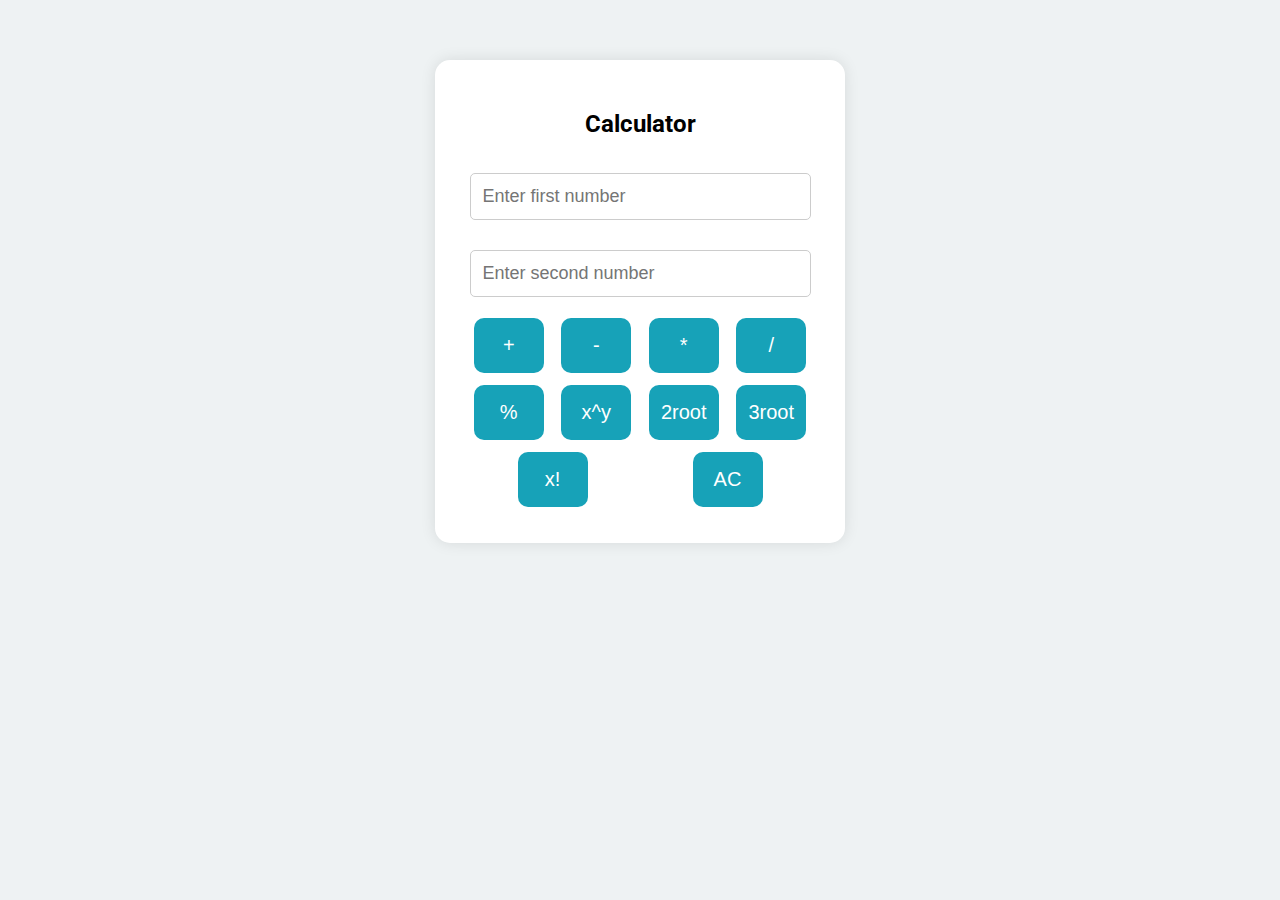
<file: index.html>
<!DOCTYPE html>
<html lang="en">
<head>
    <meta charset="UTF-8">
    <meta name="viewport" content="width=device-width, initial-scale=1.0">
    <title>Simple Calculator</title>
    <!--<link rel="stylesheet" href="https://stackpath.bootstrapcdn.com/bootstrap/4.5.2/css/bootstrap.min.css">-->
    <link href="https://fonts.googleapis.com/css2?family=Roboto:wght@400;500&display=swap" rel="stylesheet">

    <link rel="stylesheet" href="style.css">
</head>
<body>
    <div class="calculator">
        <h2>Calculator</h2>
        <input type="number" id="num1" placeholder="Enter first number">
        <input type="number" id="num2" placeholder="Enter second number">
        <div class="container">
            <button class="btn" onclick="calculate('+')">+</button>
            <button class="btn" onclick="calculate('-')">-</button>
            <button class="btn" onclick="calculate('*')">*</button>
            <button class="btn" onclick="calculate('/')">/</button>
            <button class="btn" onclick="calculate('%')">%</button>
            <button class="btn" onclick="calculate('^')">x^y</button>
            <button class="btn" onclick="calculate('2root')">2root</button>
            <button class="btn" onclick="calculate('3root')">3root</button>
            <button class="btn" onclick="calculate('!')">x!</button>
            <button class="btn" onclick="clearDisplay('AC')">AC</button>
        </div>
    </div>

    <script src="calculator.js"></script>
</body>
</html>
</file>
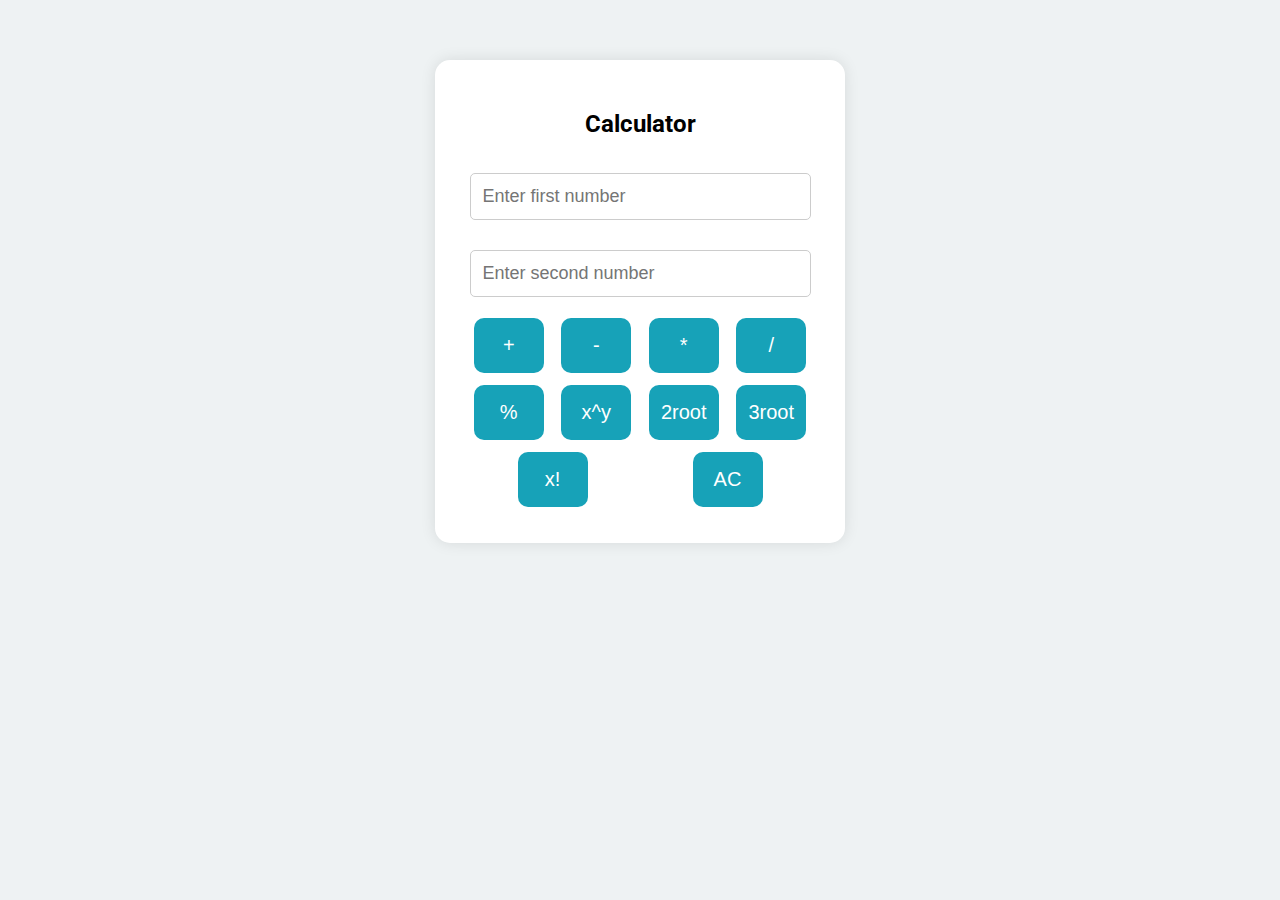
<file: calculator.html>
<!DOCTYPE html>
<html lang="en">
<head>
    <meta charset="UTF-8">
    <meta name="viewport" content="width=device-width, initial-scale=1.0">
    <title>Simple Calculator</title>
    <!--<link rel="stylesheet" href="https://stackpath.bootstrapcdn.com/bootstrap/4.5.2/css/bootstrap.min.css">-->
    <link href="https://fonts.googleapis.com/css2?family=Roboto:wght@400;500&display=swap" rel="stylesheet">

    <link rel="stylesheet" href="style.css">
</head>
<body>
    <div class="calculator">
        <h2>Calculator</h2>
        <input type="number" id="num1" placeholder="Enter first number">
        <input type="number" id="num2" placeholder="Enter second number">
        <div class="container">
            <button class="btn" onclick="calculate('+')">+</button>
            <button class="btn" onclick="calculate('-')">-</button>
            <button class="btn" onclick="calculate('*')">*</button>
            <button class="btn" onclick="calculate('/')">/</button>
            <button class="btn" onclick="calculate('%')">%</button>
            <button class="btn" onclick="calculate('^')">x^y</button>
            <button class="btn" onclick="calculate('2root')">2root</button>
            <button class="btn" onclick="calculate('3root')">3root</button>
            <button class="btn" onclick="calculate('!')">x!</button>
            <button class="btn" onclick="clearDisplay('AC')">AC</button>
        </div>
    </div>

    <script src="calculator.js"></script>
</body>
</html>
</file>
<file: style.css>
body {
    font-family: 'Roboto', sans-serif; /* Using Google Font for a modern look */
    text-align: center;
    background-color: #eef2f3; /* Lighter background color */
}

.calculator {
    width: 350px; /* Slightly wider */
    margin: 60px auto; /* More margin at the top */
    padding: 30px; /* More padding */
    background: #ffffff;
    border-radius: 15px; /* More rounded corners */
    box-shadow: 0px 0px 15px rgba(0, 0, 0, 0.1); /* Softer shadow */
}

input {
    width: 90%; /* Slightly narrower */
    margin: 15px 0; /* More margin */
    padding: 12px; /* More padding */
    font-size: 18px; /* Slightly bigger text */
    border: 1px solid #ccc; /* Border for input fields */
    border-radius: 5px; /* Rounded corners for input fields */
}

.container {
    display: flex;
    flex-wrap: wrap;
    justify-content: space-around; /* Even spacing */
}

.btn {
    width: 70px; /* Slightly wider */
    height: 55px; /* Slightly taller */
    margin: 6px;
    font-size: 20px; /* Bigger text */
    border: none;
    cursor: pointer;
    background-color: #17a2b8; /* Different color */
    color: white;
    border-radius: 10px; /* More rounded corners */
}

.btn:hover {
    background-color: #138496; /* Matching hover color */
}
</file>
